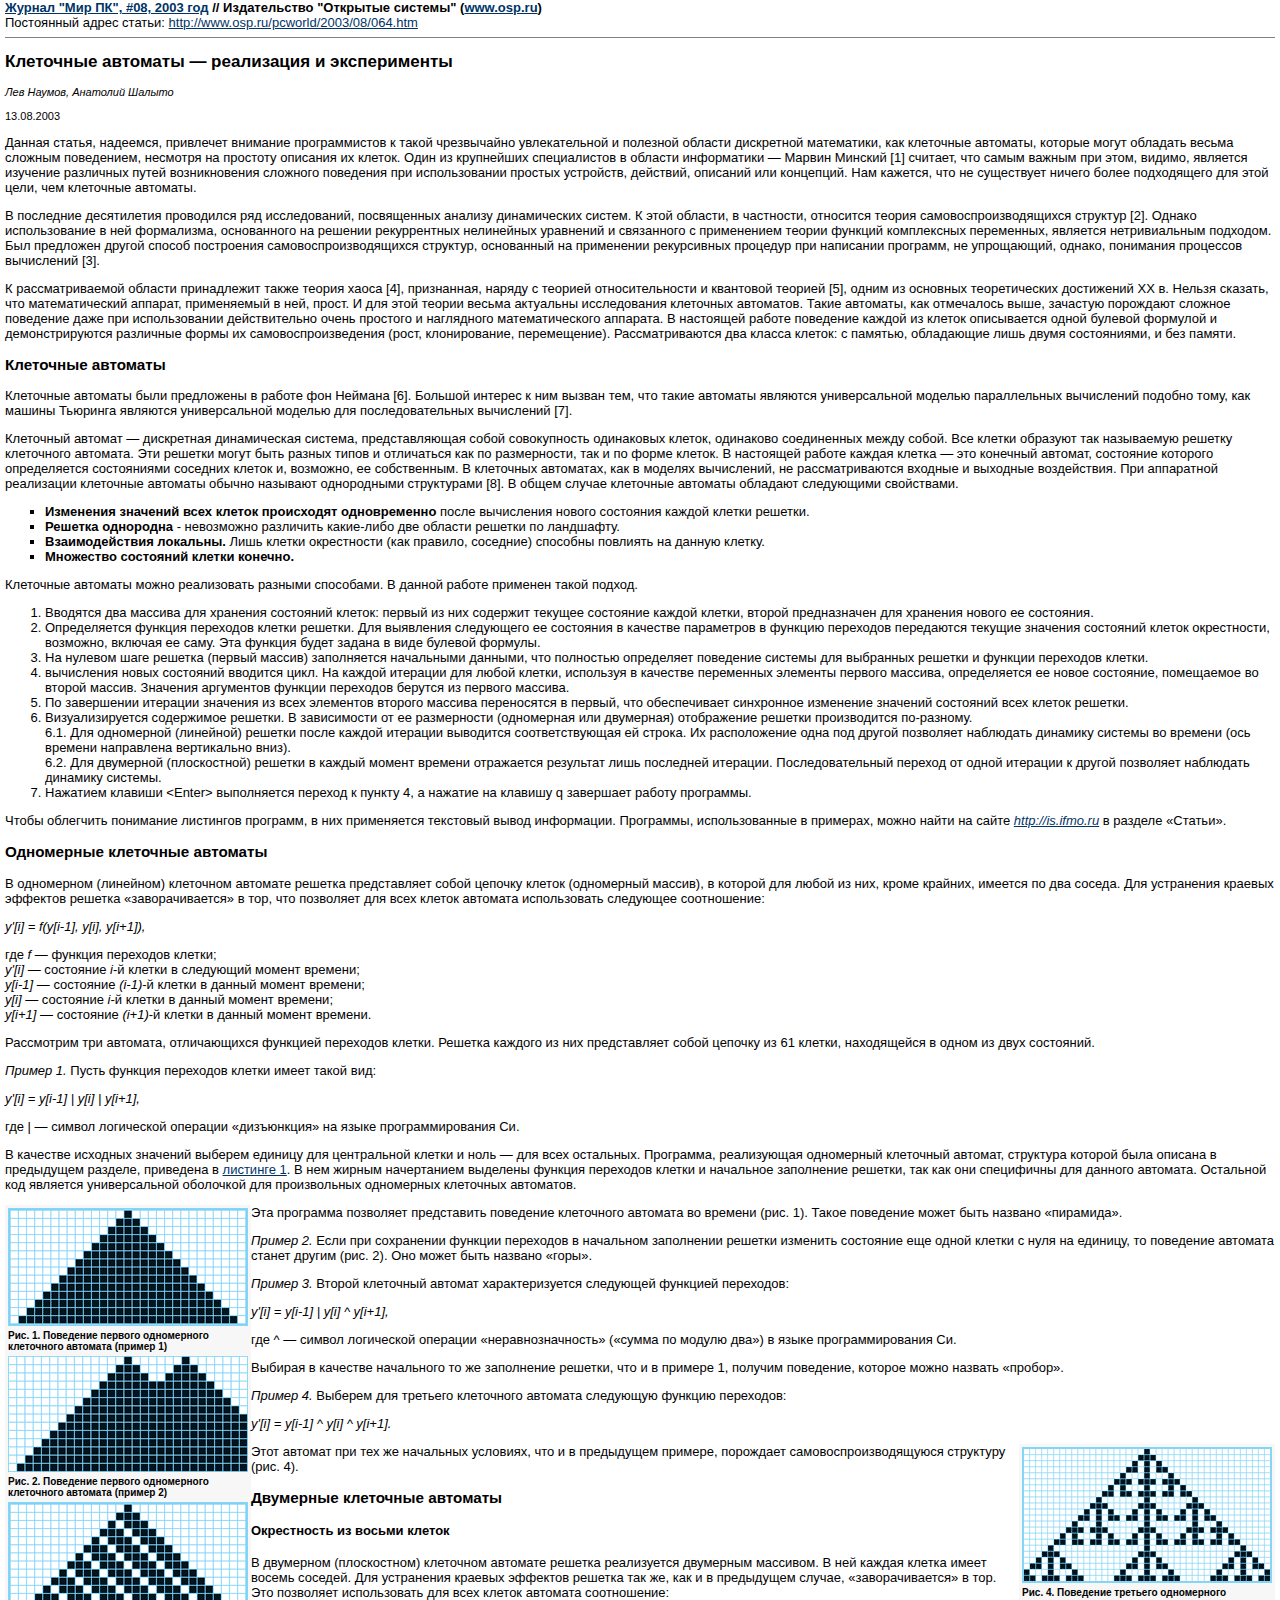
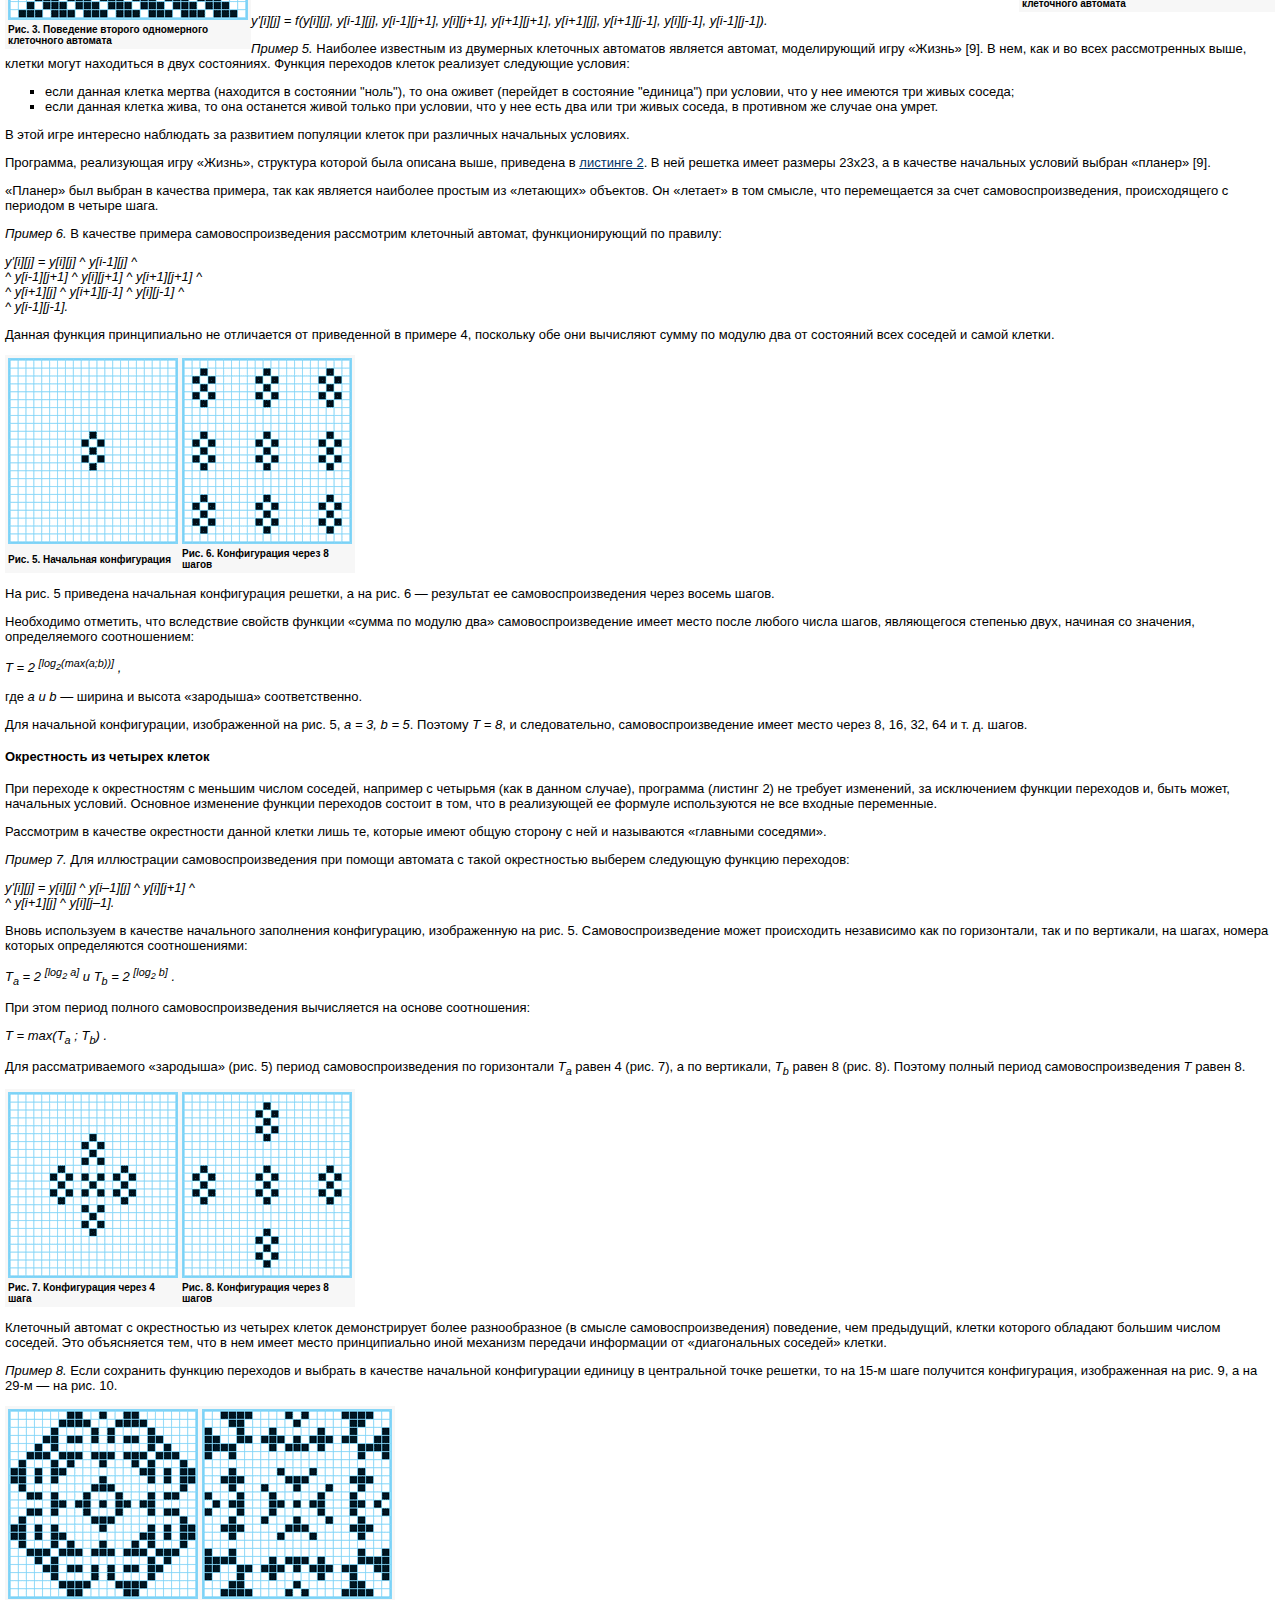
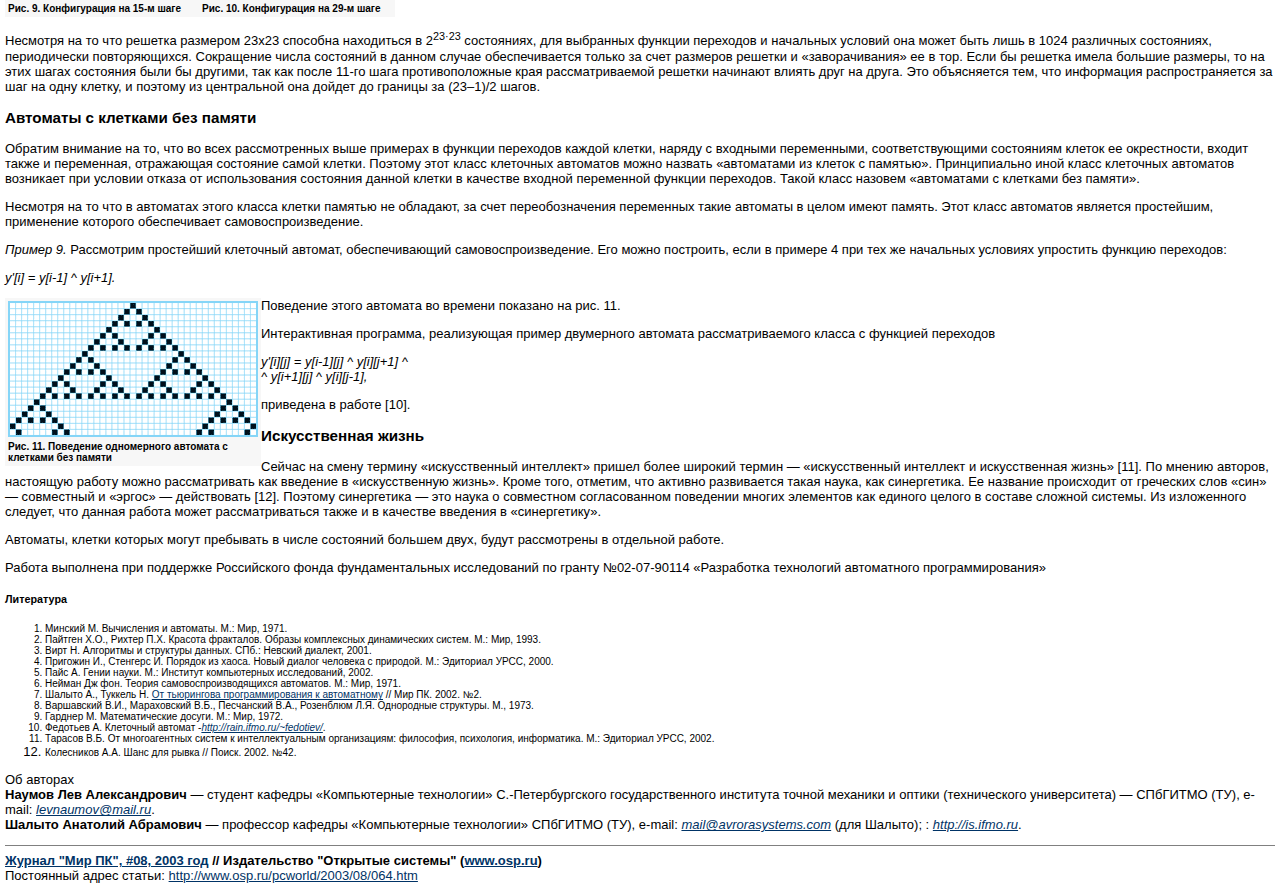
<file: MMDP/Метод. материалы/1_CelluarAutomata/2/064_print.htm>
<HTML>
<HEAD>
<TITLE>��������� �������� � ���������� � ������������</TITLE>
<META NAME=author CONTENT="Open System Publications">
<META NAME=generator CONTENT=OSP>
<META name=description content="������������� ������ ������������ &quot;�������� �������&quot;,��������� �������� � ���������� � ������������,������ ������, ��������, ��������� �������� ������������� � ����� ����������� ������������� � �������� ������� ���������� ����������, ��� ��������� ��������, ������� ����� �������� ������ ������� ����������, �������� �� �������� �������� �� ������...">
<META name=keywords content="��������� �������� � ���������� � ������������������ ������, ��������, ��������� �������� ������������� � ����� ����������� ������������� � �������� ������� ���������� ����������, ��� ��������� ��������, ������� ����� �������� ������ ������� ����������, �������� �� �������� �������� �� ������...">
<link rel="shortcut icon" href=/favicon.ico type=image/x-icon>
<LINK REL=STYLESHEET TYPE=text/css HREF=style000.css>
<META NAME=ROBOTS CONTENT=NOINDEX,NOFOLLOW>
<meta http-equiv="Content-Type" content="text/html;charset=windows-1251">
</HEAD>
<BODY LINK=#003366 ALINK=#ffcc00 VLINK=#003366 LEFTMARGIN=5 MARGINWIDTH=5 TOPMARGIN=0 MARGINHEIGHT=0><b><a href="http://old.osp.ru/pcworld/2003/08/">������ "��� ��", #08, 2003 ���</a> // ������������ "�������� �������" (<a href=http://www.osp.ru/>www.osp.ru</a>)</b><br>���������� ����� ������: <A href="http://www.osp.ru/pcworld/2003/08/064.htm">http://www.osp.ru/pcworld/2003/08/064.htm</a><HR SIZE=1 NOSHADE>
<!-- Start: Content -->
<h2 class=article>��������� �������� � ���������� � ������������</h2>
<span class=textsm>
<SPAN CLASS=author>��� ������, �������� ������</SPAN><BR>
<br>
13.08.2003</span><br>
<!-- End: Content -->
<p>������ ������, ��������, ��������� �������� ������������� � ����� ����������� ������������� � �������� ������� ���������� ����������, ��� ��������� ��������, ������� ����� �������� ������ ������� ����������, �������� �� �������� �������� �� ������. ���� �� ���������� ������������ � ������� ����������� � ������ ������� [1] �������, ��� ����� ������ ��� ����, ������, �������� �������� ��������� ����� ������������� �������� ��������� ��� ������������� ������� ���������, ��������, �������� ��� ���������. ��� �������, ��� �� ���������� ������ ����� ����������� ��� ���� ����, ��� ��������� ��������.</p>
<p>� ��������� ����������� ���������� ��� ������������, ����������� ������� ������������ ������. � ���� �������, � ���������, ��������� ������ ��������������������� �������� [2]. ������ ������������� � ��� ����������, ����������� �� ������� ������������ ���������� ��������� � ���������� � ����������� ������ ������� ����������� ����������, �������� ������������� ��������. ��� ��������� ������ ������ ���������� ��������������������� ��������, ���������� �� ���������� ����������� �������� ��� ��������� ��������, �� ����������, ������, ��������� ��������� ���������� [3].</p>
<p>� ��������������� ������� ����������� ����� ������ ����� [4], ����������, ������ � ������� ��������������� � ��������� ������� [5], ����� �� �������� ������������� ���������� XX �. ������ �������, ��� �������������� �������, ����������� � ���, �����. � ��� ���� ������ ������ ��������� ������������ ��������� ���������. ����� ��������, ��� ���������� ����, �������� ��������� ������� ��������� ���� ��� ������������� ������������� ����� �������� � ���������� ��������������� ��������. � ��������� ������ ��������� ������ �� ������ ����������� ����� ������� �������� � ��������������� ��������� ����� �� ������������������� (����, ������������, �����������). ��������������� ��� ������ ������: � �������, ���������� ���� ����� �����������, � ��� ������.</p>
<h3>��������� ��������</h3>
<p>��������� �������� ���� ���������� � ������ ��� ������� [6]. ������� ������� � ��� ������ ���, ��� ����� �������� �������� ������������� ������� ������������ ���������� ������� ����, ��� ������ �������� �������� ������������� ������� ��� ���������������� ���������� [7].</p>
<p>��������� ������� � ���������� ������������ �������, �������������� ����� ������������ ���������� ������, ��������� ����������� ����� �����. ��� ������ �������� ��� ���������� ������� ���������� ��������. ��� ������� ����� ���� ������ ����� � ���������� ��� �� �����������, ��� � �� ����� ������. � ��������� ������ ������ ������ � ��� �������� �������, ��������� �������� ������������ ����������� �������� ������ �, ��������, �� �����������. � ��������� ���������, ��� � ������� ����������, �� ��������������� ������� � �������� �����������. ��� ���������� ���������� ��������� �������� ������ �������� ����������� ����������� [8]. � ����� ������ ��������� �������� �������� ���������� ����������.</p>
<UL>
<LI><B>��������� �������� ���� ������ ���������� ������������</B> ����� ���������� ������ ��������� ������ ������ �������.
<LI><B>������� ���������</B> - ���������� ��������� �����-���� ��� ������� ������� �� ���������.
<LI><B>�������������� ��������.</B> ���� ������ ����������� (��� �������, ��������) �������� �������� �� ������ ������.
<LI><B>��������� ��������� ������ �������.</B>
</UL>
<p>��������� �������� ����� ����������� ������� ���������. � ������ ������ �������� ����� ������.</p>
<OL>
<LI>�������� ��� ������� ��� �������� ��������� ������: ������ �� ��� �������� ������� ��������� ������ ������, ������ ������������ ��� �������� ������ �� ���������.
<LI>������������ ������� ��������� ������ �������. ��� ��������� ���������� �� ��������� � �������� ���������� � ������� ��������� ���������� ������� �������� ��������� ������ �����������, ��������, ������� �� ����. ��� ������� ����� ������ � ���� ������� �������.
<LI>�� ������� ���� ������� (������ ������) ����������� ���������� �������, ��� ��������� ���������� ��������� ������� ��� ��������� ������� � ������� ��������� ������.
<LI>���������� ����� ��������� �������� ����. �� ������ �������� ��� ����� ������, ��������� � �������� ���������� �������� ������� �������, ������������ �� ����� ���������, ���������� �� ������ ������. �������� ���������� ������� ��������� ������� �� ������� �������.
<LI>�� ���������� �������� �������� �� ���� ��������� ������� ������� ����������� � ������, ��� ������������ ���������� ��������� �������� ��������� ���� ������ �������.
<LI>��������������� ���������� �������. � ����������� �� �� ����������� (���������� ��� ���������) ����������� ������� ������������ ��-�������.<BR>6.1. ��� ���������� (��������) ������� ����� ������ �������� ��������� ��������������� �� ������. �� ������������ ���� ��� ������ ��������� ��������� �������� ������� �� ������� (��� ������� ���������� ����������� ����).<BR>6.2. ��� ��������� (�����������) ������� � ������ ������ ������� ���������� ��������� ���� ��������� ��������. ���������������� ������� �� ����� �������� � ������ ��������� ��������� �������� �������.
<LI>�������� ������� &lt;Enter&gt; ����������� ������� � ������ 4, � ������� �� ������� q ��������� ������ ���������.
</OL>
<p>����� ��������� ��������� ��������� ��������, � ��� ����������� ��������� ����� ����������. ���������, �������������� � ��������, ����� ����� �� ����� <A HREF="http://is.ifmo.ru/" TARGET="_blank"><I>http://is.ifmo.ru</I></A> � ������� �������.</p>
<h3>���������� ��������� ��������</h3>
<p>� ���������� (��������) ��������� �������� ������� ������������ ����� ������� ������ (���������� ������), � ������� ��� ����� �� ���, ����� �������, ������� �� ��� ������. ��� ���������� ������� �������� ������� ���������������� � ���, ��� ��������� ��� ���� ������ �������� ������������ ��������� �����������:</p>
<I><p>y'[i] = f(y[i-1], y[i], y[i+1]),</p></I>
<p>��� <I>f </I>� ������� ��������� ������;
<BR><I>y'[i]</I> � ��������� <I>i</I>-� ������ � ��������� ������ �������;
<BR><I>y[i-1]</I> � ��������� <I>(i-1)</I>-� ������ � ������ ������ �������;
<BR><I>y[i]</I> � ��������� <I>i</I>-� ������ � ������ ������ �������;
<BR><I>y[i+1]</I> � ��������� <I>(i+1)</I>-� ������ � ������ ������ �������.</p>
<p>���������� ��� ��������, ������������ �������� ��������� ������. ������� ������� �� ��� ������������ ����� ������� �� 61 ������, ����������� � ����� �� ���� ���������.</p>
<p><I>������ 1.</I> ����� ������� ��������� ������ ����� ����� ���:</p>
<I><p>y'[i] = y[i-1] | y[i] | y[i+1],</p></I>
<p>��� | � ������ ���������� �������� ������������ �� ����� ���������������� ��.</p>
<p>� �������� �������� �������� ������� ������� ��� ����������� ������ � ���� � ��� ���� ���������. ���������, ����������� ���������� ��������� �������, ��������� ������� ���� ������� � ���������� �������, ��������� � <A HREF="http://old.osp.ru/pcworld/2003/08/064_lis1.htm" TARGET="_blank">�������� 1</A>. � ��� ������ ����������� �������� ������� ��������� ������ � ��������� ���������� �������, ��� ��� ��� ���������� ��� ������� ��������. ��������� ��� �������� ������������� ��������� ��� ������������ ���������� ��������� ���������.</p>
<table align=left border=0 bgcolor=#f7f7f7 width=240>
<tr><td>
<img src="064_1000.gif" width=240 height=118>
</td></tr><tr><td><b><font size=-2>
���. 1. ��������� ������� ����������� ���������� �������� (������ 1)
</font></b></td></tr>
<tr><td>
<img src="064_2000.gif" width=240 height=116>
</td></tr><tr><td><b><font size=-2>
���. 2. ��������� ������� ����������� ���������� �������� (������ 2)
</font></b></td></tr>
<tr><td>
<img src="064_3000.gif" width=240 height=118>
</td></tr><tr><td><b><font size=-2>
���. 3. ��������� ������� ����������� ���������� ��������
</font></b></td></tr>
</table>
<p>��� ��������� ��������� ����������� ��������� ���������� �������� �� ������� (���. 1). ����� ��������� ����� ���� ������� ���������.</p>
<p><I>������ 2.</I> ���� ��� ���������� ������� ��������� � ��������� ���������� ������� �������� ��������� ��� ����� ������ � ���� �� �������, �� ��������� �������� ������ ������ (���. 2). ��� ����� ���� ������� ������.</p>
<p><I>������ 3.</I> ������ ��������� ������� ��������������� ��������� �������� ���������:</p>
<I><p>y'[i] = y[i-1] | y[i] ^ y[i+1],</p></I>
<p>��� ^ � ������ ���������� �������� ������������������ (������ �� ������ ���) � ����� ���������������� ��.</p>
<p>������� � �������� ���������� �� �� ���������� �������, ��� � � ������� 1, ������� ���������, ������� ����� ������� �������.</p>
<p><I>������ 4.</I> ������� ��� �������� ���������� �������� ��������� ������� ���������:</p>
<I><p>y'[i] = y[i-1] ^ y[i] ^ y[i+1].</p></I>
<table align=right border=0 bgcolor=#f7f7f7 width=250>
<tr><td>
<img src="064_4000.gif" width=250 height=136>
</td></tr><tr><td><b><font size=-2>
���. 4. ��������� �������� ����������� ���������� ��������
</font></b></td></tr>
</table>
<p>���� ������� ��� ��� �� ��������� ��������, ��� � � ���������� �������, ��������� ��������������������� ��������� (���. 4).</p>
<h3>��������� ��������� ��������</h3>
<h4>����������� �� ������ ������</h4>
<p>� ��������� (�����������) ��������� �������� ������� ����������� ��������� ��������. � ��� ������ ������ ����� ������ �������. ��� ���������� ������� �������� ������� ��� ��, ��� � � ���������� ������, ���������������� � ���. ��� ��������� ������������ ��� ���� ������ �������� �����������:</p>
<I><p>y'[i][j] = f(y[i][j], y[i-1][j], y[i-1][j+1], y[i][j+1], y[i+1][j+1], y[i+1][j], y[i+1][j-1], y[i][j-1], y[i-1][j-1]).</p></I>
<p><I>������ 5.</I> �������� ��������� �� ��������� ��������� ��������� �������� �������, ������������ ���� ������� [9]. � ���, ��� � �� ���� ������������� ����, ������ ����� ���������� � ���� ����������. ������� ��������� ������ ��������� ��������� �������:</p>
<UL>
<LI>���� ������ ������ ������ (��������� � ��������� "����"), �� ��� ������ (�������� � ��������� "�������") ��� �������, ��� � ��� ������� ��� ����� ������;
<LI>���� ������ ������ ����, �� ��� ��������� ����� ������ ��� �������, ��� � ��� ���� ��� ��� ��� ����� ������, � ��������� �� ������ ��� �����.
</UL>
<p>� ���� ���� ��������� ��������� �� ��������� ��������� ������ ��� ��������� ��������� ��������.</p>
<p>���������, ����������� ���� �������, ��������� ������� ���� ������� ����, ��������� � <A HREF="http://old.osp.ru/pcworld/2003/08/064_lis2.htm" TARGET="_blank">�������� 2</A>. � ��� ������� ����� ������� 23�23, � � �������� ��������� ������� ������ ������� [9].</p>
<p>������� ��� ������ � �������� �������, ��� ��� �������� �������� ������� �� ���������� ��������. �� ������� � ��� ������, ��� ������������ �� ���� �������������������, ������������� � �������� � ������ ����.</p>
<p><I>������ 6.</I> � �������� ������� ������������������� ���������� ��������� �������, ��������������� �� �������:</p>
<I><p>y'[i][j] = y[i][j] ^ y[i-1][j] ^
<BR>^ y[i-1][j+1] ^ y[i][j+1] ^ y[i+1][j+1] ^
<BR>^ y[i+1][j] ^ y[i+1][j-1] ^ y[i][j-1] ^
<BR>^ y[i-1][j-1].</p></I>
<p>������ ������� ������������� �� ���������� �� ����������� � ������� 4, ��������� ��� ��� ��������� ����� �� ������ ��� �� ��������� ���� ������� � ����� ������.</p>
<table border=0 bgcolor=#f7f7f7 width=340>
<tr><td>
<img src="064_5000.gif" width=170 height=186>
</td><td>
<img src="064_6000.gif" width=170 height=186>
</td></tr><tr><td><b><font size=-2>
���. 5. ��������� ������������
</font></b></td><td><b><font size=-2>
���. 6. ������������ ����� 8 �����
</font></b></td></tr>
</table>
<p>�� ���. 5 ��������� ��������� ������������ �������, � �� ���. 6 � ��������� �� ������������������� ����� ������ �����.</p>
<p>���������� ��������, ��� ���������� ������� ������� ������ �� ������ ��� ������������������� ����� ����� ����� ������ ����� �����, ����������� �������� ����, ������� �� ��������, ������������� ������������:</p>
<I><p>T = 2 <SUP>[log<SUB>2</SUB>(max(a;b))]</SUP> ,</p></I>
<p>��� <I>a � b</I> � ������ � ������ ��������� ��������������.</p>
<p>��� ��������� ������������, ������������ �� ���. 5, <I>a = 3, b = 5</I>. ������� <I>T = 8</I>, � �������������, ������������������� ����� ����� ����� 8, 16, 32, 64 � �. �. �����.</p>
<h4>����������� �� ������� ������</h4>
<p>��� �������� � ������������ � ������� ������ �������, �������� � �������� (��� � ������ ������), ��������� (������� 2) �� ������� ���������, �� ����������� ������� ��������� �, ���� �����, ��������� �������. �������� ��������� ������� ��������� ������� � ���, ��� � ����������� �� ������� ������������ �� ��� ������� ����������.</p>
<p>���������� � �������� ����������� ������ ������ ���� ��, ������� ����� ����� ������� � ��� � ���������� ��������� ��������.</p>
<p><I>������ 7.</I> ��� ����������� ������������������� ��� ������ �������� � ����� ������������ ������� ��������� ������� ���������:</p>
<I><p>y'[i][j] = y[i][j] ^ y[i�1][j] ^ y[i][j+1] ^
<BR>^ y[i+1][j] ^ y[i][j�1].</p></I>
<p>����� ���������� � �������� ���������� ���������� ������������, ������������ �� ���. 5. ������������������� ����� ����������� ���������� ��� �� �����������, ��� � �� ���������, �� �����, ������ ������� ������������ �������������:</p>
<I><p>T<SUB>a</SUB> = 2 <SUP>[log<SUB>2</SUB> a]</SUP>  �   T<SUB>b</SUB> = 2 <SUP>[log<SUB>2</SUB> b]</SUP> .</p></I>
<p>��� ���� ������ ������� ������������������� ����������� �� ������ �����������:</p>
<I><p>T = max(T<SUB>a</SUB> ; T<SUB>b</SUB>) .</p></I>
<p>��� ���������������� ��������� (���. 5) ������ ������������������� �� ����������� <I>T<SUB>a</SUB></I> ����� 4 (���. 7), � �� ���������, <I>T<SUB>b</SUB></I> ����� 8 (���. 8). ������� ������ ������ ������������������� <I>T </I>����� 8.</p>
<table border=0 bgcolor=#f7f7f7 width=340>
<tr><td>
<img src="064_7000.gif" width=170 height=186>
</td><td>
<img src="064_8000.gif" width=170 height=186>
</td></tr><tr><td><b><font size=-2>
���. 7. ������������ ����� 4 ����
</font></b></td><td><b><font size=-2>
���. 8. ������������ ����� 8 �����
</font></b></td></tr>
</table>
<p>��������� ������� � ������������ �� ������� ������ ������������� ����� ������������� (� ������ �������������������) ���������, ��� ����������, ������ �������� �������� ������� ������ �������. ��� ����������� ���, ��� � ��� ����� ����� ������������� ���� �������� �������� ���������� �� ������������� ������� ������.</p>
<p><I>������ 8.</I> ���� ��������� ������� ��������� � ������� � �������� ��������� ������������ ������� � ����������� ����� �������, �� �� 15-� ���� ��������� ������������, ������������ �� ���. 9, � �� 29-� � �� ���. 10.</p>
<table border=0 bgcolor=#f7f7f7 width=380>
<tr><td>
<img src="064_9000.gif" width=190 height=190>
</td><td>
<img src="064_1001.gif" width=190 height=190>
</td></tr><tr><td><b><font size=-2>
���. 9. ������������ �� 15-� ����
</font></b></td><td><b><font size=-2>
���. 10. ������������ �� 29-� ����
</font></b></td></tr>
</table>
<p>�������� �� �� ��� ������� �������� 23�23 �������� ���������� � 2<SUP>23&#183;23</SUP> ����������, ��� ��������� ������� ��������� � ��������� ������� ��� ����� ���� ���� � 1024 ��������� ����������, ������������ �������������. ���������� ����� ��������� � ������ ������ �������������� ������ �� ���� �������� ������� � ��������������� �� � ���. ���� �� ������� ����� ������� �������, �� �� ���� ����� ��������� ���� �� �������, ��� ��� ����� 11-�� ���� ��������������� ���� ��������������� ������� �������� ������ ���� �� �����. ��� ����������� ���, ��� ���������� ���������������� �� ��� �� ���� ������, � ������� �� ����������� ��� ������ �� ������� �� (23�1)/2 �����.</p>
<h3>�������� � �������� ��� ������</h3>
<p>������� �������� �� ��, ��� �� ���� ������������� ���� �������� � ������� ��������� ������ ������, ������ � �������� �����������, ���������������� ���������� ������ �� �����������, ������ ����� � ����������, ���������� ��������� ����� ������. ������� ���� ����� ��������� ��������� ����� ������� ����������� �� ������ � ��������. ������������� ���� ����� ��������� ��������� ��������� ��� ������� ������ �� ������������� ��������� ������ ������ � �������� ������� ���������� ������� ���������. ����� ����� ������� ����������� � �������� ��� ������.</p>
<p>�������� �� �� ��� � ��������� ����� ������ ������ ������� �� ��������, �� ���� ��������������� ���������� ����� �������� � ����� ����� ������. ���� ����� ��������� �������� ����������, ���������� �������� ������������ �������������������.</p>
<p><I>������ 9.</I> ���������� ���������� ��������� �������, �������������� �������������������. ��� ����� ���������, ���� � ������� 4 ��� ��� �� ��������� �������� ��������� ������� ���������:</p>
<I><p>y'[i] = y[i-1] ^ y[i+1].</p></I>
<table align=left border=0 bgcolor=#f7f7f7 width=250>
<tr><td>
<img src="064_1100.gif" width=250 height=136>
</td></tr><tr><td><b><font size=-2>
���. 11. ��������� ����������� �������� � �������� ��� ������
</font></b></td></tr>
</table>
<p>��������� ����� �������� �� ������� �������� �� ���. 11.</p>
<p>������������� ���������, ����������� ������ ���������� �������� ���������������� ������ � �������� ���������</p>
<I><p>y'[i][j] = y[i-1][j] ^ y[i][j+1] ^
<BR>^ y[i+1][j] ^ y[i][j-1],</p></I>
<p>��������� � ������ [10].</p>
<h3>������������� �����</h3>
<p>������ �� ����� ������� �������������� ��������� ������ ����� ������� ������ � �������������� ��������� � ������������� ������ [11]. �� ������ �������, ��������� ������ ����� ������������� ��� �������� � �������������� ������. ����� ����, �������, ��� ������� ����������� ����� �����, ��� �����������. �� �������� ���������� �� ��������� ���� ����� � ���������� � ������ � ����������� [12]. ������� ����������� � ��� ����� � ���������� ������������� ��������� ������ ��������� ��� ������� ������ � ������� ������� �������. �� ����������� �������, ��� ������ ������ ����� ��������������� ����� � � �������� �������� � ������������.</p>
<p>��������, ������ ������� ����� ��������� � ����� ��������� ������� ����, ����� ����������� � ��������� ������.</p>
<p>������ ��������� ��� ��������� ����������� ����� ��������������� ������������ �� ������ �02-07-90114 ����������� ���������� ����������� �����������������</p>
<h5>����������</h5>
<OL>
<FONT SIZE=-2><LI>������� �. ���������� � ��������. �.: ���, 1971.
<LI>������� �.�., ������ �.�. ������� ���������. ������ ����������� ������������ ������. �.: ���, 1993.
<LI>���� �. ��������� � ��������� ������. ���.: ������� �������, 2001.
<LI>�������� �., �������� �. ������� �� �����. ����� ������ �������� � ��������. �.: ��������� ����, 2000.
<LI>���� �. ����� �����. �.: �������� ������������ ������������, 2002.
<LI>������ �� ���. ������ ��������������������� ���������. �.: ���, 1971.
<LI>������ �., ������� �. <A HREF="http://www.osp.ru/pcworld/2002/02/144.htm" TARGET="_blank">�� ���������� ���������������� � �����������</A> // ��� ��. 2002. �2.
<LI>���������� �.�., ����������� �.�., ���������� �.�., ��������� �.�. ���������� ���������. �., 1973.
<LI>������� �. �������������� ������. �.: ���, 1972.
<LI>�������� �. ��������� ������� -<A HREF="http://rain.ifmo.ru/~fedotiev/" TARGET="_blank"><I>http://rain.ifmo.ru/~fedotiev/</I></A>.
<LI>������� �.�. �� ������������� ������ � ���������������� ������������: ���������, ����������, �����������. �.: ��������� ����, 2002.
<LI>���������� �.�. ���� ��� ����� // �����. 2002. �42.</FONT>
</OL>
<p>�� �������
<BR><B>������ ��� �������������</B> � ������� ������� ������������� ���������� �.-�������������� ���������������� ��������� ������ �������� � ������ (������������ ������������) � �������� (��), �-mail: <A HREF="mailto:levnaumov@mail.ru"><I>levnaumov@mail.ru</I></A>.
<BR><B>������ �������� ���������</B> � ��������� ������� ������������� ���������� �������� (��), �-mail: <A HREF="mailto:mail@avrorasystems.com"><I>mail@avrorasystems.com</I></A> (��� ������); : <A HREF="http://is.ifmo.ru/" TARGET="_blank"><I>http://is.ifmo.ru</I></A>.</p><HR SIZE=1 NOSHADE>
<b><a href="http://old.osp.ru/pcworld/2003/08/">������ "��� ��", #08, 2003 ���</a> // ������������ "�������� �������" (<a href=http://www.osp.ru/>www.osp.ru</a>)</b><br>���������� ����� ������: <A href="http://www.osp.ru/pcworld/2003/08/064.htm">http://www.osp.ru/pcworld/2003/08/064.htm</a>
<!-- This document saved from http://old.osp.ru/pcworld/2003/08/064_print.htm -->
</file>
